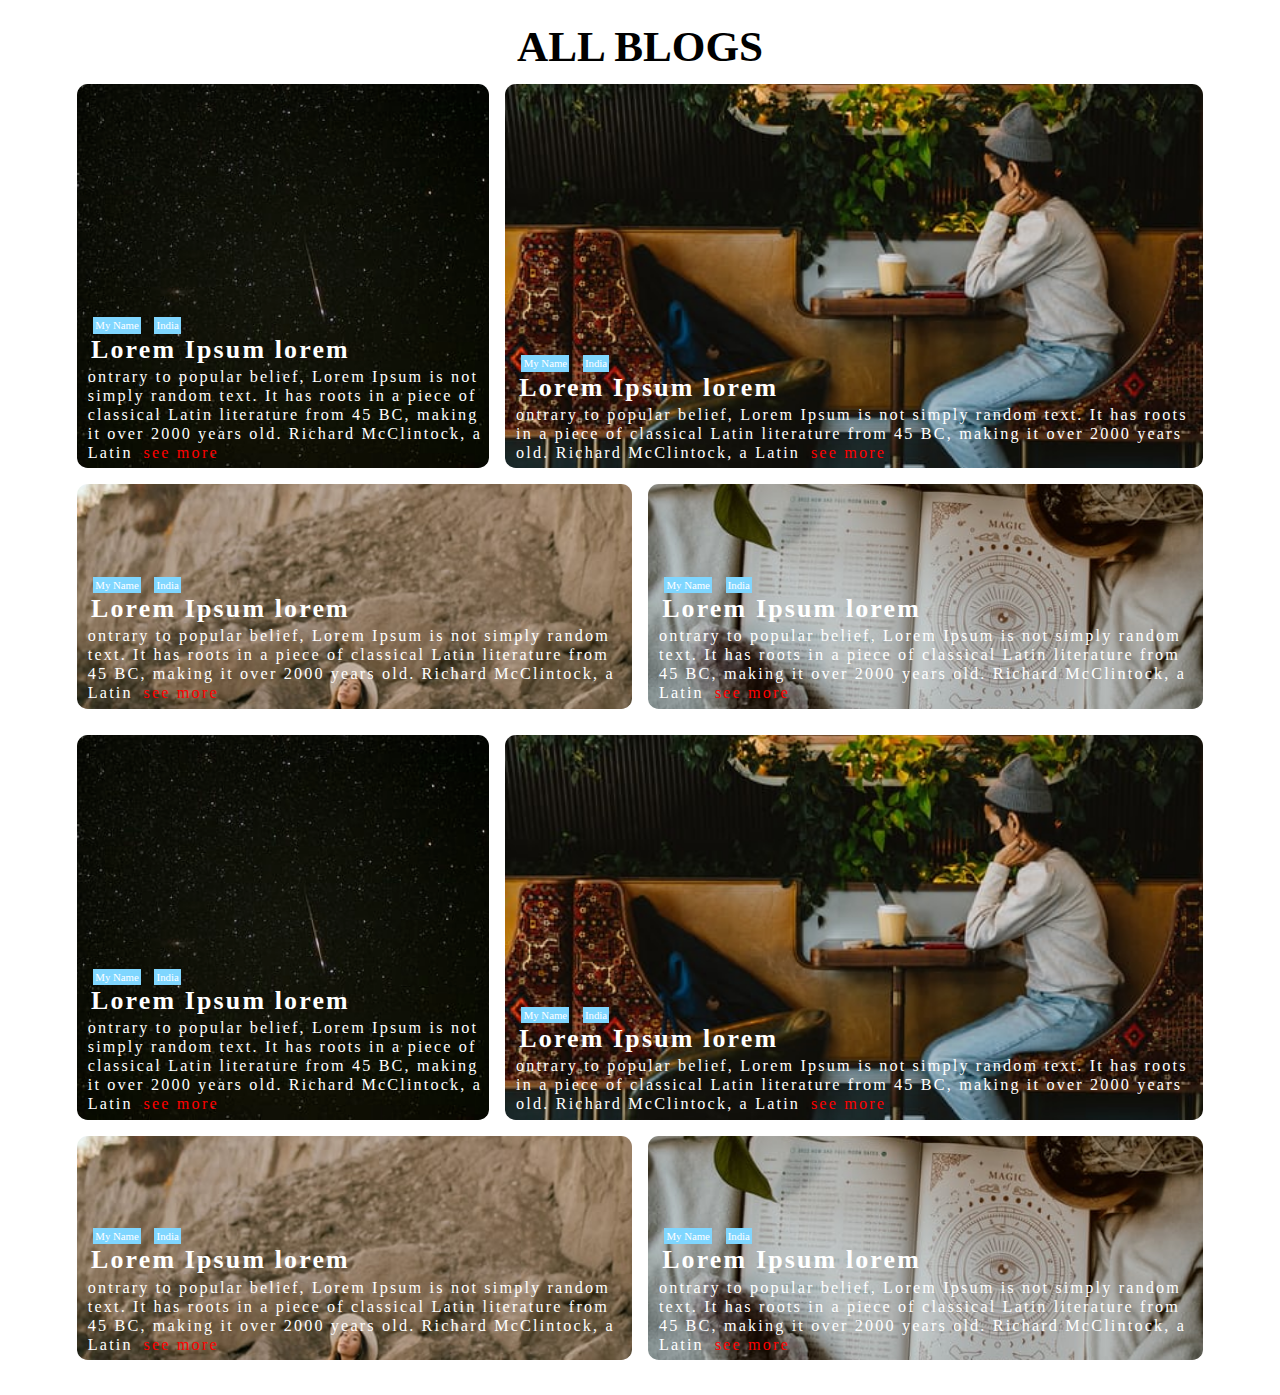
<file: all-blog.html>
<!DOCTYPE html>
<html lang="en">
    <head>
        <meta charset="UTF-8">
        <meta http-equiv="X-UA-Compatible" content="IE=edge">
        <meta name="viewport" content="width=device-width, initial-scale=1.0">
        <title>ROBOTEK</title>
        <link rel="stylesheet" href="style.css">
    </head>
    <body>
        <div class="all-blog-container">
            <div>
                <h1 class="all-blog-title">ALL BLOGS</h1>
            </div>
            <div class="all-blog-section journal-section">
                <div class="journal-card journal-card-1 ">
                    <img src="img/photo-1.jpg" alt="Snow">
                    <div class="journal-card-content-1">
                        <div class="journal-card-top">
                            <span class="journal-card-name">My Name</span>
                            <span class="journal-card-place">India</span>
                        </div>
                        <div class="journal-card-header">
                            <h1 class="journal-card-place">Lorem Ipsum lorem</h1>
                        </div>
                        <p class="journal-card-paragraph">ontrary to popular belief, Lorem Ipsum is not simply random text. 
                            It has roots in a piece of classical Latin literature from 45 BC, making it over 2000 years old. 
                            Richard McClintock, a Latin<a href="blog.html">see more</a>
                        </p>
                    </div>
                </div>

                <div class="journal-card journal-card-2">
                    <img src="img/photo-2.jpg" alt="Snow">
                    <div class="journal-card-content-2">
                        <div class="journal-card-top">
                            <span class="journal-card-name">My Name</span>
                            <span class="journal-card-place">India</span>
                        </div>
                        <div class="journal-card-header">
                            <h1 class="journal-card-place">Lorem Ipsum lorem</h1> 
                        </div>
                        <p class="journal-card-paragraph">ontrary to popular belief, Lorem Ipsum is not simply random text. 
                            It has roots in a piece of classical Latin literature from 45 BC, making it over 2000 years old. 
                            Richard McClintock, a Latin<a href="blog.html">see more</a>
                        </p>
                    </div>
                </div>

                <div class="journal-card journal-card-3">
                    <img src="img/photo-3.jpg" alt="Snow">
                    <div class="journal-card-content-3">
                        <div class="journal-card-top">
                            <span class="journal-card-name">My Name</span>
                            <span class="journal-card-place">India</span>
                        </div>
                        <div class="journal-card-header">
                            <h1 class="journal-card-place">Lorem Ipsum lorem</h1> 
                        </div>
                        <p class="journal-card-paragraph">ontrary to popular belief, Lorem Ipsum is not simply random text. 
                            It has roots in a piece of classical Latin literature from 45 BC, making it over 2000 years old. 
                            Richard McClintock, a Latin<a href="blog.html">see more</a>
                        </p>
                    </div>
                </div>

                <div class="journal-card journal-card-4">
                    <img src="img/photo-4.jpg" alt="Snow">
                    <div class="journal-card-content-4">
                        <div class="journal-card-top">
                            <span class="journal-card-name">My Name</span>
                            <span class="journal-card-place">India</span>
                        </div>
                        <div class="journal-card-header">
                            <h1 class="journal-card-place">Lorem Ipsum lorem</h1> 
                        </div>
                        <p class="journal-card-paragraph">ontrary to popular belief, Lorem Ipsum is not simply random text. 
                            It has roots in a piece of classical Latin literature from 45 BC, making it over 2000 years old. 
                            Richard McClintock, a Latin<a href="blog.html">see more</a>
                        </p>
                    </div>
                </div>
            </div>
            <div class="all-blog-section journal-section">
                <div class="journal-card journal-card-1 ">
                    <img src="img/photo-1.jpg" alt="Snow">
                    <div class="journal-card-content-1">
                        <div class="journal-card-top">
                            <span class="journal-card-name">My Name</span>
                            <span class="journal-card-place">India</span>
                        </div>
                        <div class="journal-card-header">
                            <h1 class="journal-card-place">Lorem Ipsum lorem</h1>
                        </div>
                        <p class="journal-card-paragraph">ontrary to popular belief, Lorem Ipsum is not simply random text. 
                            It has roots in a piece of classical Latin literature from 45 BC, making it over 2000 years old. 
                            Richard McClintock, a Latin<a href="blog.html">see more</a>
                        </p>
                    </div>
                </div>

                <div class="journal-card journal-card-2">
                    <img src="img/photo-2.jpg" alt="Snow">
                    <div class="journal-card-content-2">
                        <div class="journal-card-top">
                            <span class="journal-card-name">My Name</span>
                            <span class="journal-card-place">India</span>
                        </div>
                        <div class="journal-card-header">
                            <h1 class="journal-card-place">Lorem Ipsum lorem</h1> 
                        </div>
                        <p class="journal-card-paragraph">ontrary to popular belief, Lorem Ipsum is not simply random text. 
                            It has roots in a piece of classical Latin literature from 45 BC, making it over 2000 years old. 
                            Richard McClintock, a Latin<a href="blog.html">see more</a>
                        </p>
                    </div>
                </div>

                <div class="journal-card journal-card-3">
                    <img src="img/photo-3.jpg" alt="Snow">
                    <div class="journal-card-content-3">
                        <div class="journal-card-top">
                            <span class="journal-card-name">My Name</span>
                            <span class="journal-card-place">India</span>
                        </div>
                        <div class="journal-card-header">
                            <h1 class="journal-card-place">Lorem Ipsum lorem</h1> 
                        </div>
                        <p class="journal-card-paragraph">ontrary to popular belief, Lorem Ipsum is not simply random text. 
                            It has roots in a piece of classical Latin literature from 45 BC, making it over 2000 years old. 
                            Richard McClintock, a Latin<a href="blog.html">see more</a>
                        </p>
                    </div>
                </div>

                <div class="journal-card journal-card-4">
                    <img src="img/photo-4.jpg" alt="Snow">
                    <div class="journal-card-content-4">
                        <div class="journal-card-top">
                            <span class="journal-card-name">My Name</span>
                            <span class="journal-card-place">India</span>
                        </div>
                        <div class="journal-card-header">
                            <h1 class="journal-card-place">Lorem Ipsum lorem</h1> 
                        </div>
                        <p class="journal-card-paragraph">ontrary to popular belief, Lorem Ipsum is not simply random text. 
                            It has roots in a piece of classical Latin literature from 45 BC, making it over 2000 years old. 
                            Richard McClintock, a Latin<a href="blog.html">see more</a>
                        </p>
                    </div>
                </div>
            </div>
        </div>    
    </body>
</html>
</file>
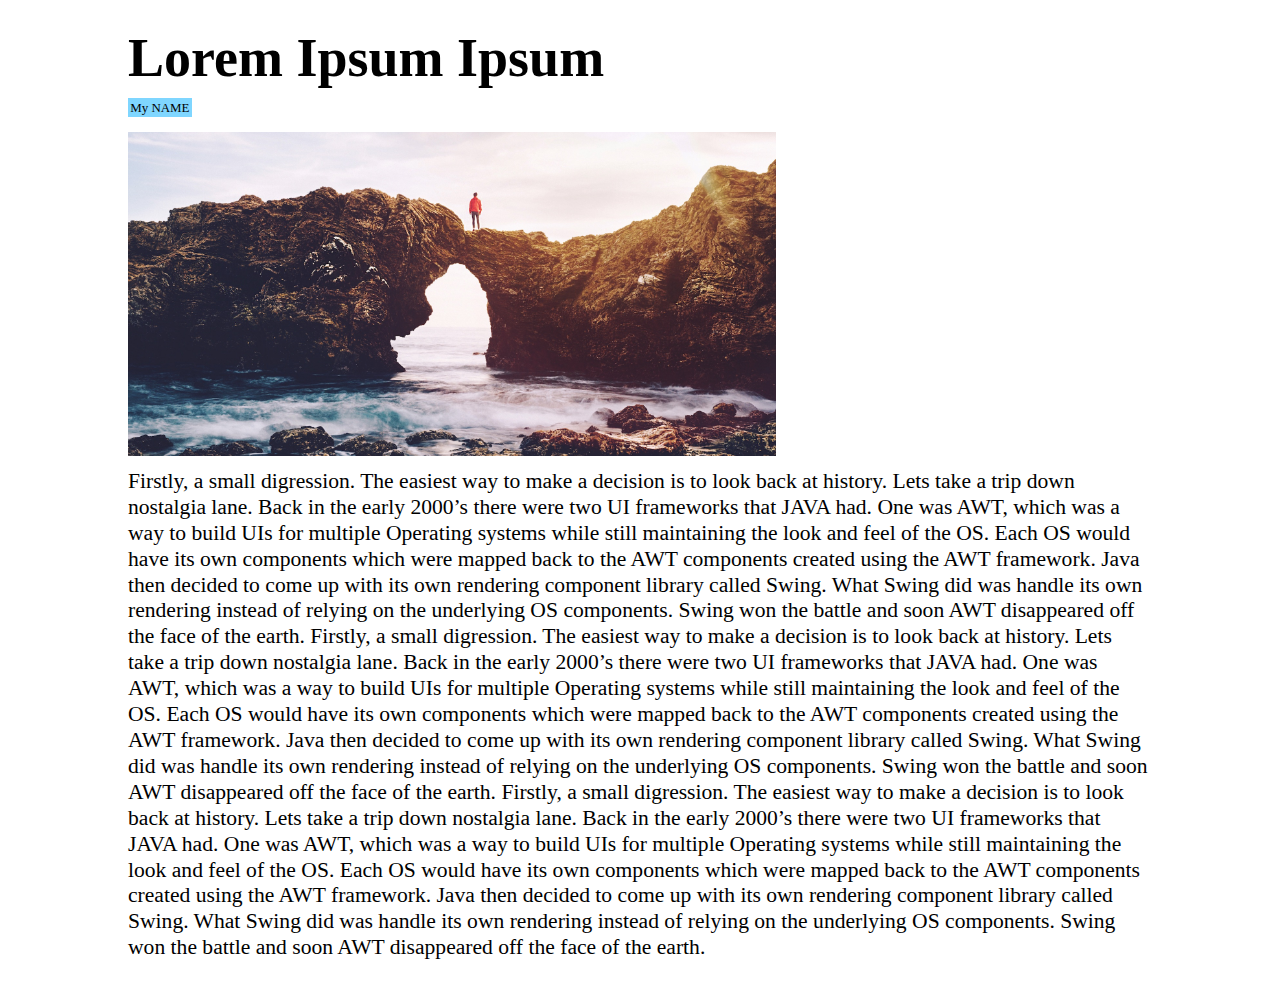
<file: blog.html>
<!DOCTYPE html>
<html lang="en">
<head>
    <meta charset="UTF-8">
    <meta http-equiv="X-UA-Compatible" content="IE=edge">
    <meta name="viewport" content="width=device-width, initial-scale=1.0">
    <title>Blog</title>
    <link rel="stylesheet" href="style.css">
</head>
<body>
    <div class="blog-container">
        <div class="blog-content">
            <h1>Lorem Ipsum Ipsum</h1>
            <span class="blog-writer">My NAME</span>
            <img src="img/nat-5.jpg" alt="Snow">
            <p>Firstly, a small digression. The easiest way to make a decision is to look back at history. Lets take a trip down nostalgia lane. Back in the early 2000’s there were two UI frameworks that JAVA had. One was AWT, which was a way to build UIs for multiple Operating systems while still maintaining the look and feel of the OS.
                Each OS would have its own components which were mapped back to the AWT components created using the AWT framework.
                Java then decided to come up with its own rendering component library called Swing. What Swing did was handle its own rendering instead
                of relying on the underlying OS components. Swing won the battle and soon AWT disappeared off the face of the earth.
                Firstly, a small digression. The easiest way to make a decision is to look back at history. Lets take a trip down nostalgia lane. Back in the early 2000’s there were two UI frameworks that JAVA had. One was AWT, which was a way to build UIs for multiple Operating systems while still maintaining the look and feel of the OS.
                Each OS would have its own components which were mapped back to the AWT components created using the AWT framework.
                Java then decided to come up with its own rendering component library called Swing. What Swing did was handle its own rendering instead
                of relying on the underlying OS components. Swing won the battle and soon AWT disappeared off the face of the earth.
                Firstly, a small digression. The easiest way to make a decision is to look back at history. Lets take a trip down nostalgia lane. Back in the early 2000’s there were two UI frameworks that JAVA had. One was AWT, which was a way to build UIs for multiple Operating systems while still maintaining the look and feel of the OS.
                Each OS would have its own components which were mapped back to the AWT components created using the AWT framework.
                Java then decided to come up with its own rendering component library called Swing. What Swing did was handle its own rendering instead
                of relying on the underlying OS components. Swing won the battle and soon AWT disappeared off the face of the earth.
            </p>
        </div>
    </div>
</body>
</html>
</file>
<file: style.css>
*{
    margin: 0;
    padding: 0;
    box-sizing: border-box;
}
html{
    font-size: 67.5%;
}

.journal-container{
    background-color:#222222;
    margin: auto;
    width: 100%;
    color:white;
    padding: 1.5rem;
}

.journal-container .journal-header{
    text-align: center;
    font-size: 3rem;
}

.journal-container .journal-subheader{
    text-align: center;
    margin-top:1.2rem;
    font-size: 1.8rem;
}

.journal-card > img {
    width: 100%;
    height: 100%;
    object-fit: cover;
    display: block;
    position: relative;
    color: white;
    border-radius:1rem;
}

.journal-section{
    display: grid;
    grid-template-columns: repeat(8, 1fr);
    grid-template-rows: repeat(8, 5vw);
    grid-gap: 1.5rem; 
    margin-bottom: 3rem;
    margin-top:2rem;
    padding: 1.2rem;
}

@media only screen and (max-width: 768px) {
    .journal-section {
      display:flex;
      /* justify-content: center;
      align-items:center; */
      flex-direction: column;
    }
    
    .journal-card > img {
        height: 30rem;
    }

}

.journal-section .journal-card-1{
    position: relative;
    grid-column-start: 1;
    grid-column-end: 4;
    grid-row-start: 1;
    grid-row-end: 6;
}

.journal-card .journal-card-content-1{
    position: absolute;
    bottom: .5rem;
    left: 1rem;
}

.journal-section .journal-card-2{
    position: relative;
    grid-column-start: 4;
    grid-column-end: 9;
    grid-row-start: 1;
    grid-row-end: 6;
}

.journal-card .journal-card-content-2{
    position: absolute;
    bottom: .5rem;
    left: 1rem;
}

.journal-section .journal-card-3{
    position: relative;
    grid-column-start: 1;
    grid-column-end: 5;
    grid-row-start: 6;
    grid-row-end: 9;
}

.journal-card .journal-card-content-3{
    position: absolute;
    bottom: .5rem;
    left: 1rem;
}

.journal-section .journal-card-4{
    position: relative;
    grid-column-start: 5;
    grid-column-end: 9;
    grid-row-start: 6;
    grid-row-end: 9;
}

.journal-card .journal-card-content-4{
    position: absolute;
    bottom: .5rem;
    left: 1rem;
}

.all-blog-container{
    margin: 2rem auto;
    width: 90%;
}

.all-blog-title{
    text-align: center;
    font-size: 4rem;
}

.all-blog-section{
    margin-bottom: 0rem!important;
    margin-top: 0rem!important;
    color:white !important;
}

.read-all-blogs-btn-container{
    display: flex;
    align-items: center;
    justify-content: center;
}

.read-all-blogs-btn{
    font-size:2rem;
    color:black;
    background-color:rgba(30, 255, 0, 0.87);
    padding: 1rem;
    text-decoration: none;
}

.journal-card-top > span{
   background-color: rgb(127, 214, 255);
   margin:.5rem;
   padding: 0.2rem;
}

.journal-card-header{
   font-size: 1.2rem;
   padding: 0.3rem;
   letter-spacing:.2rem;
}

.journal-card-paragraph{
    font-size: 1.5rem;
    letter-spacing: .2rem;
}

@media only screen and (max-width: 900px) {
    .journal-card-paragraph{
        font-size: 1.3rem;
        letter-spacing: 0rem;
    }
}

@media only screen and (max-width: 768px) {
    .journal-card-paragraph{
        font-size: 1.5rem;
        letter-spacing: 0.2rem;
    }
}

.journal-card-paragraph a{
    text-decoration:none;
    color:red;
    margin-left: 1rem;
}

.blog-container{
    width: 80%;
    margin: 2.5rem auto;
}

.blog-container img{
    width: 60rem;
    height: 30rem;
    object-fit: cover;
    display:flex;
    align-items: center;
    margin-top: 1.5rem;
}

.blog-container h1{
    font-size: 5rem;
    margin-bottom: 1rem;
    display: flex;
    align-items: center;
}

.blog-container p{
    font-size: 2rem;
    line-height: 1.2;
    display: flex;
    align-items: center;
    margin-top: 1.2rem;
}

.blog-container span{
    font-size: 1.2rem;
    background-color: rgb(127, 214, 255);
    padding: 0.2rem;
}
</file>
